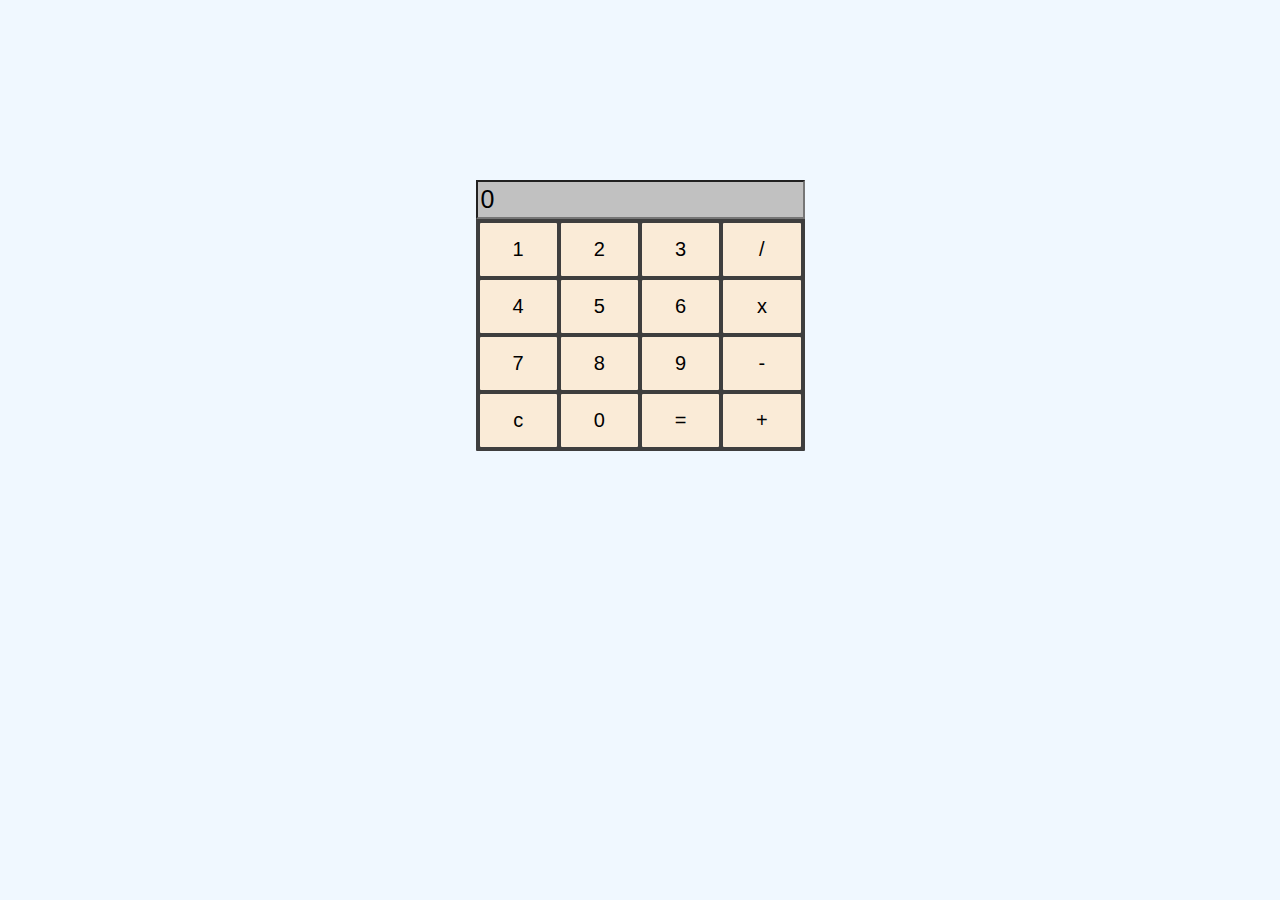
<file: Calculator/index.html>
<!DOCTYPE html>
<html lang="en">

<head>
    <meta charset="UTF-8">
    <meta name="viewport" content="width=device-width, initial-scale=1.0">
    <title>Calculator</title>
    <link rel="stylesheet" href="style.css">
</head>

<body>
    <div class="container">
        <input type="text" class="display" placeholder="0">
        <div class="buttons">
            <!-- first row -->
            <input type="button" id="1" value="1" onc>
            <input type="button" id="2" value="2">
            <input type="button" id="3" value="3">
            <input type="button" id="div" value="/">
            <!-- second row -->
            <input type="button" id="4" value="4">
            <input type="button" id="5" value="5">
            <input type="button" id="6" value="6">
            <input type="button" id="mul" value="x">
            <!-- third row -->
            <input type="button" id="7" value="7">
            <input type="button" id="8" value="8">
            <input type="button" id="9" value="9">
            <input type="button" id="minus" value="-">
            <!-- fourth row -->
            <input type="button" id="clear" value="c">
            <input type="button" id="0" value="0">
            <input type="button" id="answer" value="=">
            <input type="button" id="plus" value="+">
        </div>

    </div>
    <script src="script.js"></script>
</body>

</html>
</file>
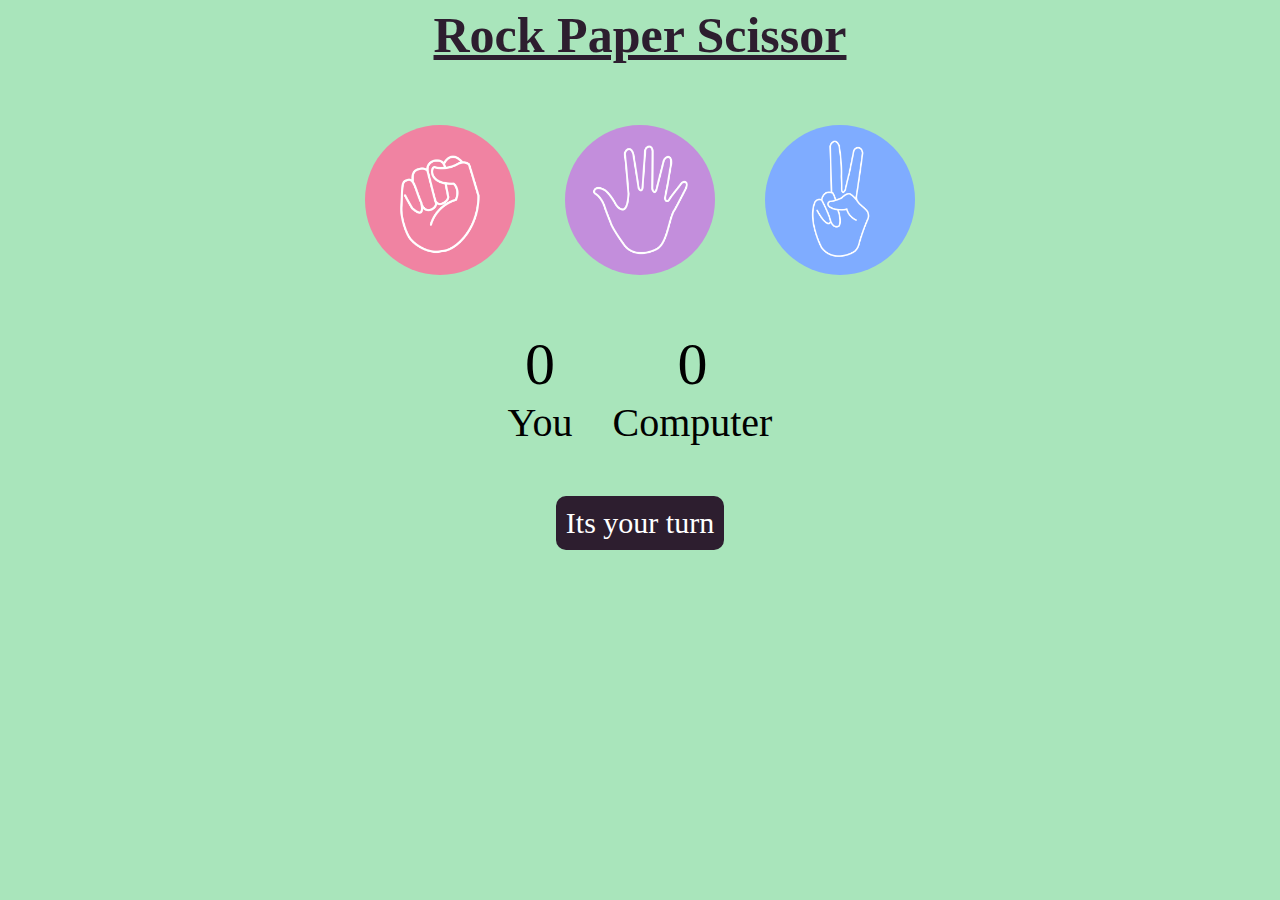
<file: rock paper scissors/index.html>
<!DOCTYPE html>
<html lang="en">
<head>
    <meta charset="UTF-8">
    <meta name="viewport" content="width=device-width, initial-scale=1.0">
    <title>Rock Paper Scissor - Game</title>
    <link rel="stylesheet" href="style.css">
</head>
<body>
    <h1>Rock Paper Scissor</h1>
    <div class="choices">
        <div class="choice" id="rock">
            <img src="images/rock.png" alt="rock" height="150px">
        </div>
        <div class="choice" id="paper">
            <img src="images/paper.png" alt="paper" height="150px">
        </div>
        <div class="choice" id="scissor">
            <img src="images/scissors.png" alt="scissor" height="150px">
        </div>
    </div>
    <div class="score-board">
        <div class="score">
            <p class="user-score">0</p>
            <p>You</p>
        </div>
        <div class="score">
            <p class="comp-score">0</p>
            <p>Computer</p>
        </div>
    </div>

    <div class="msg-container">
        <p class="msg">Its your turn</p>
    </div>
    <script src="script.js"></script>
</body>
</html>
</file>
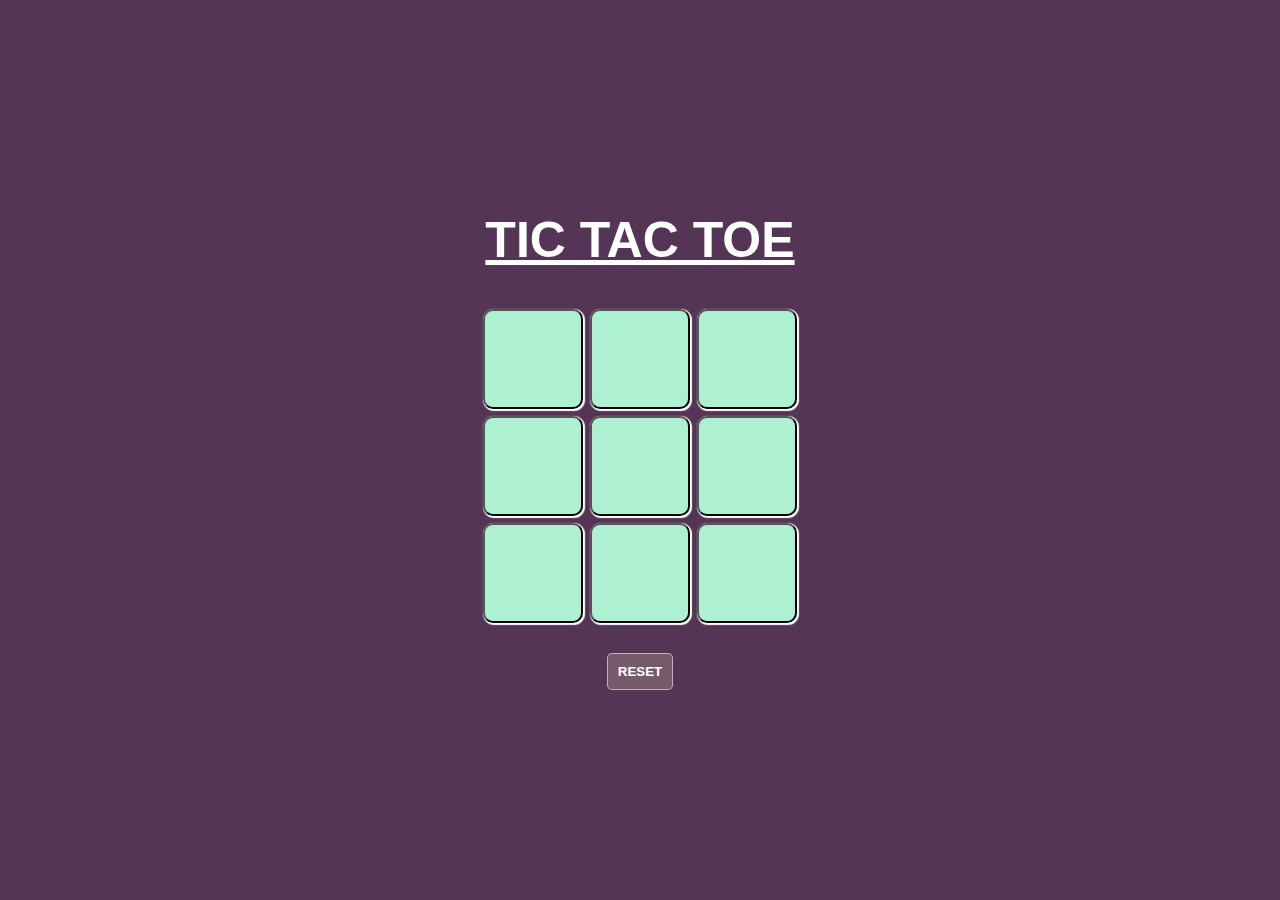
<file: tic tac toe game/index.html>
<!DOCTYPE html>
<html lang="en">

<head>
    <meta charset="UTF-8">
    <meta name="viewport" content="width=device-width, initial-scale=1.0">
    <title>TIC TAC TOE - GAME</title>
    <link rel="stylesheet" href="style.css">
</head>

<body>
    <div class="result hide">
        <h2 class="msg" ></h2>
        <button class="reset">NEW GAME</button>
    </div>
    <div class="container">
        <h1>TIC TAC TOE</h1>
        <div class="game">
            <button class="box"></button>
            <button class="box"></button>
            <button class="box"></button>
            <button class="box"></button>
            <button class="box"></button>
            <button class="box"></button>
            <button class="box"></button>
            <button class="box"></button>
            <button class="box"></button>
        </div>
        <button class="reset">RESET</button>
    </div>
    <script src="script.js"></script>
</body>

</html>
</file>
<file: Calculator/style.css>
*{
    margin: 0;
    padding: 0;
}

body{
    display: flex;
    align-items: center;
    justify-content: center;
    position: relative;
    background-color:aliceblue;
}

.container{
    position: absolute;
    top: 20vh;
    display: flex;
    flex-direction: column;
    background-color: rgb(62, 62, 62);
    border-radius: 1px;
}

input[type="text"]{
    font-size: 25px;
    line-height: 35px;
    background-color: rgb(193, 193, 193);
    color: black;
    padding-left: 3px;
}

input[type="text"]::placeholder{
    color: black;
}

.buttons{
    display: grid;
    grid-template-columns: 1fr 1fr 1fr 1fr;
    padding: 2px;
}

.buttons input{
    background-color: antiquewhite;
    border: none;
    padding: 15px 0;
    margin: 2px;
    border-radius: 1px;
    font-size: 20px;
}

.main{
    width: 110px;
    height: 30px;
    border: 1px solid black;
}
</file>
<file: rock paper scissors/style.css>
*{
    margin: 0;
    padding: 0;
}

body{
    background-color: #A9E5BB;
}

h1{
    font-size: 50px;
    text-align: center;
    line-height: 70px;
    color: #2D1E2F;
    text-decoration: underline;
}

.choices{
    display: flex;
    align-items: center;
    justify-content: center;
    margin: 50px;
    gap: 40px;
}

.choices .choice{
    display: flex;
    align-items: center;
    justify-content: center;
    height: 160px;
    width: 160px;
}

.choices .choice:hover{
    background-color: black;
    border-radius: 50%;
}

.choices .choice img{
    height: 150px;
    width: 150px;
    object-fit: cover;
    border-radius: 50%;
}

.score-board{
    display: flex;
    align-items: center;
    justify-content: center;
    margin: 50px;
    gap: 40px;
}

.score-board .score p{
    font-size: 40px;
    display: flex;
    align-items: center;
    justify-content: center;
}

.score-board .score .user-score, .score-board .score .comp-score{
    font-size: 60px;
}

.msg-container{
    display: flex;
    align-items: center;
    justify-content: center;
    margin: 50px;
}

.msg{
    font-size: 30px;
    padding: 10px;
    background-color: #2D1E2F;
    color: white;
    border-radius: 10px;
}
</file>
<file: tic tac toe game/style.css>
*{
    margin: 0;
    padding: 0;
}

body{
    background-color: #553555;
    display: flex;
    flex-direction: column;
    justify-content: center;
    align-items: center;
}

.result{
    display: flex;
    height: 90vh;
    flex-direction: column;
    justify-content: center;
    align-items: center;
}

.result h2{
    color: #FFD700;
    font-size: 50px;
}

.container{
    display: flex;
    height: 100vh;
    flex-direction: column;
    justify-content: center;
    align-items: center;
}

.container h1{
    color: white;
    font-size: 50px;
    font-family: 'Gill Sans', 'Gill Sans MT', Calibri, 'Trebuchet MS', sans-serif;
    text-decoration: underline;
}

.container .game{
    display: grid;
    gap: 7px;
    grid-template-columns: 1fr 1fr 1fr;
    margin-top: 40px;
}

.container .game .box{
    height: 100px;
    width: 100px;
    background-color: #ADF1D2;
    border-radius: 10px;
    font-size: 60px;
    color: blue;
    box-shadow: 1px 1px 1px 1px rgb(255, 255, 255);
}

.reset{
    margin-top: 30px;
    padding: 10px;
    background-color: #755B69;
    color: white;
    font-weight: 600;
    border: 1px solid rgba(255, 255, 255, 0.539);
    border-radius: 5px;
}

.hide{
    display: none;
}
</file>
